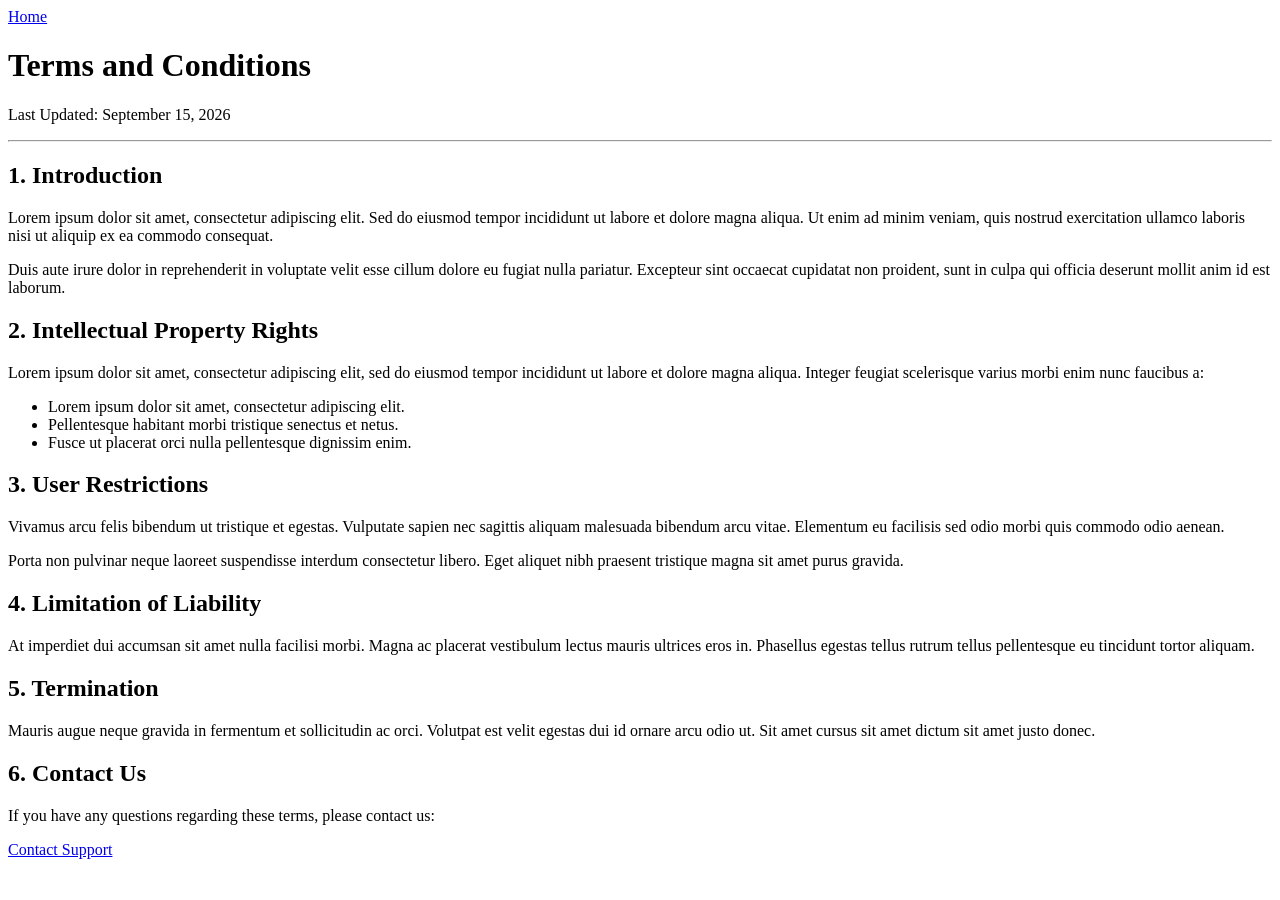
<file: smit nav bar assignment/assignment 2/pages/terms and conditions.html>
<!DOCTYPE html>
<html lang="en">
<head>
    <meta charset="UTF-8">
    <meta name="viewport" content="width=device-width, initial-scale=1.0">
    <title>Terms and Conditions</title>
</head>

<body>
    <a href="../index.html">Home</a>
    <h1>Terms and Conditions</h1>
    <p>Last Updated: September 15, 2026</p>

    <hr>

    <h2>1. Introduction</h2>
    <p>Lorem ipsum dolor sit amet, consectetur adipiscing elit. Sed do eiusmod tempor incididunt ut labore et dolore magna aliqua. Ut enim ad minim veniam, quis nostrud exercitation ullamco laboris nisi ut aliquip ex ea commodo consequat.</p>
    <p>Duis aute irure dolor in reprehenderit in voluptate velit esse cillum dolore eu fugiat nulla pariatur. Excepteur sint occaecat cupidatat non proident, sunt in culpa qui officia deserunt mollit anim id est laborum.</p>

    <h2>2. Intellectual Property Rights</h2>
    <p>Lorem ipsum dolor sit amet, consectetur adipiscing elit, sed do eiusmod tempor incididunt ut labore et dolore magna aliqua. Integer feugiat scelerisque varius morbi enim nunc faucibus a:</p>
    <ul>
        <li>Lorem ipsum dolor sit amet, consectetur adipiscing elit.</li>
        <li>Pellentesque habitant morbi tristique senectus et netus.</li>
        <li>Fusce ut placerat orci nulla pellentesque dignissim enim.</li>
    </ul>

    <h2>3. User Restrictions</h2>
    <p>Vivamus arcu felis bibendum ut tristique et egestas. Vulputate sapien nec sagittis aliquam malesuada bibendum arcu vitae. Elementum eu facilisis sed odio morbi quis commodo odio aenean.</p>
    <p>Porta non pulvinar neque laoreet suspendisse interdum consectetur libero. Eget aliquet nibh praesent tristique magna sit amet purus gravida.</p>

    <h2>4. Limitation of Liability</h2>
    <p>At imperdiet dui accumsan sit amet nulla facilisi morbi. Magna ac placerat vestibulum lectus mauris ultrices eros in. Phasellus egestas tellus rutrum tellus pellentesque eu tincidunt tortor aliquam.</p>

    <h2>5. Termination</h2>
    <p>Mauris augue neque gravida in fermentum et sollicitudin ac orci. Volutpat est velit egestas dui id ornare arcu odio ut. Sit amet cursus sit amet dictum sit amet justo donec.</p>

    <h2>6. Contact Us</h2>
    <p>If you have any questions regarding these terms, please contact us:</p>
    <p>
        <a href="https://example.com/contact" target="_blank" rel="noopener noreferrer">Contact Support</a>
    </p>
</body>
</html>
</file>
